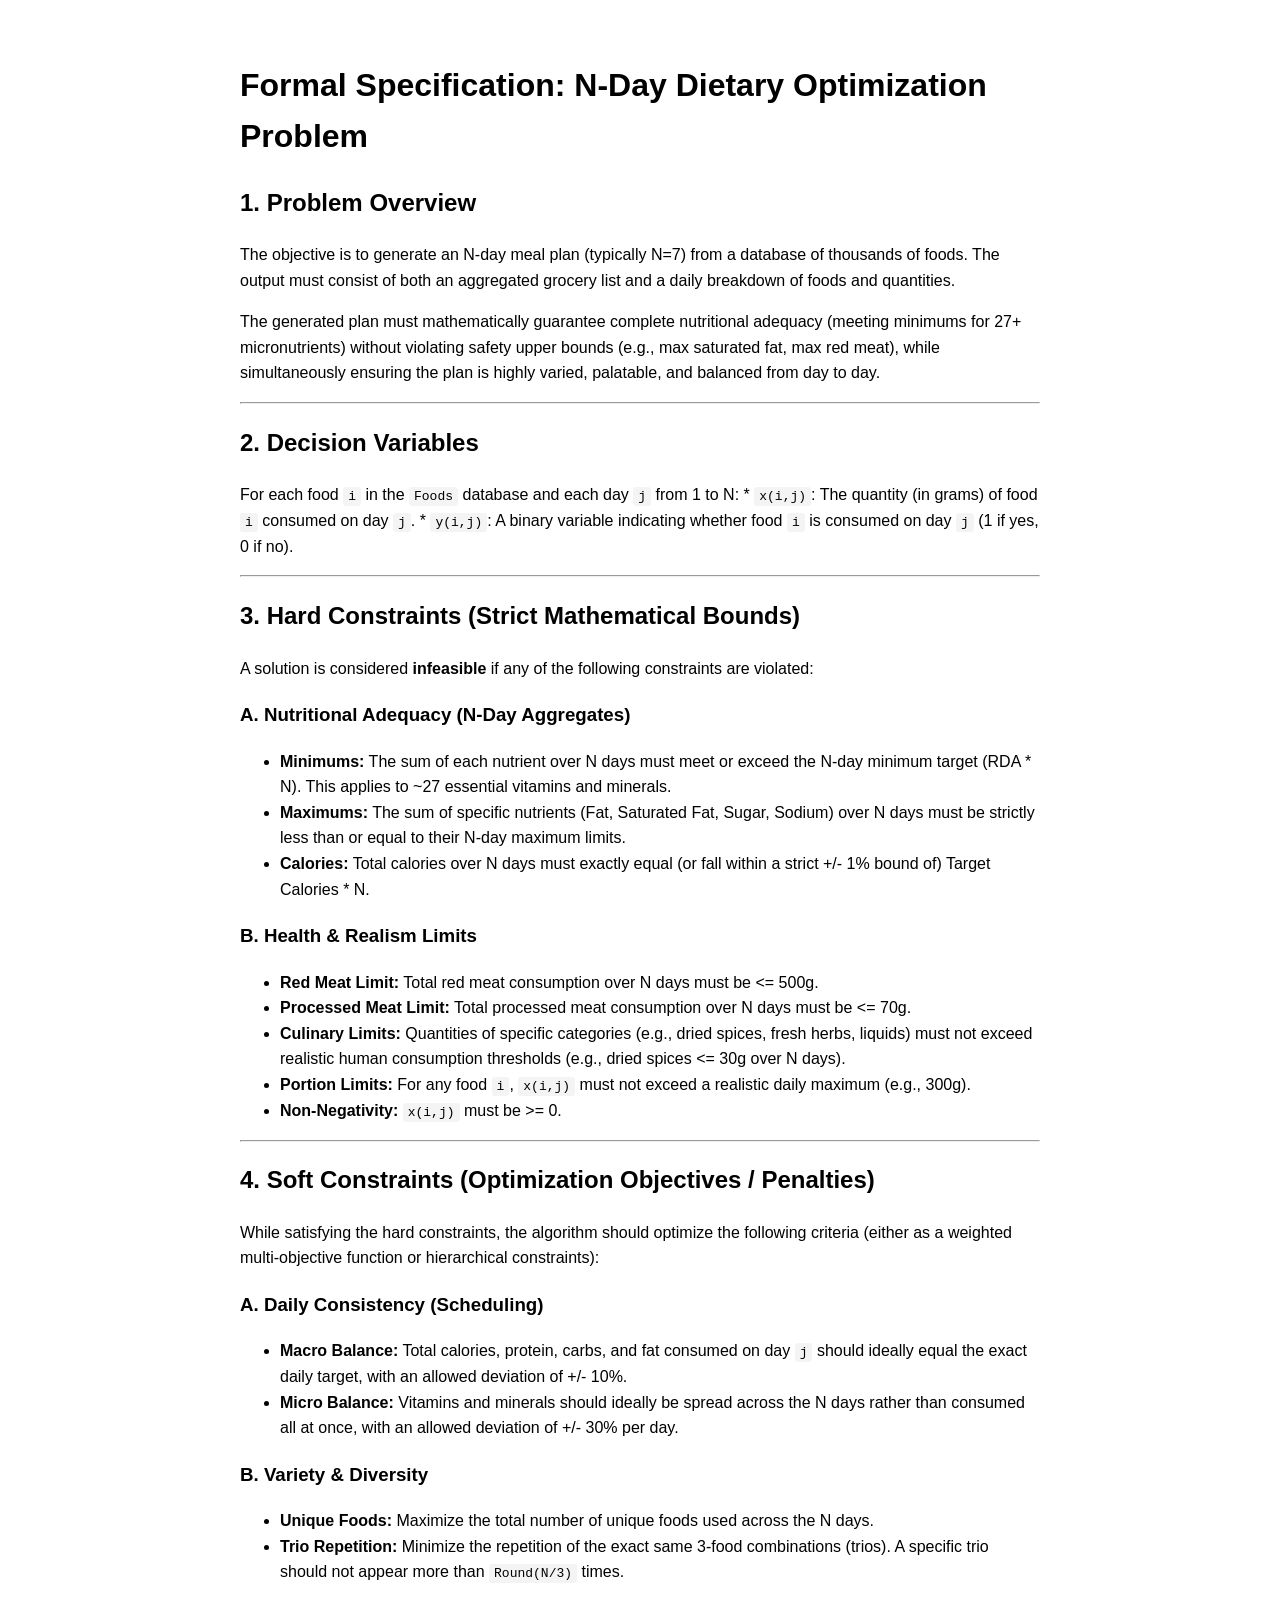
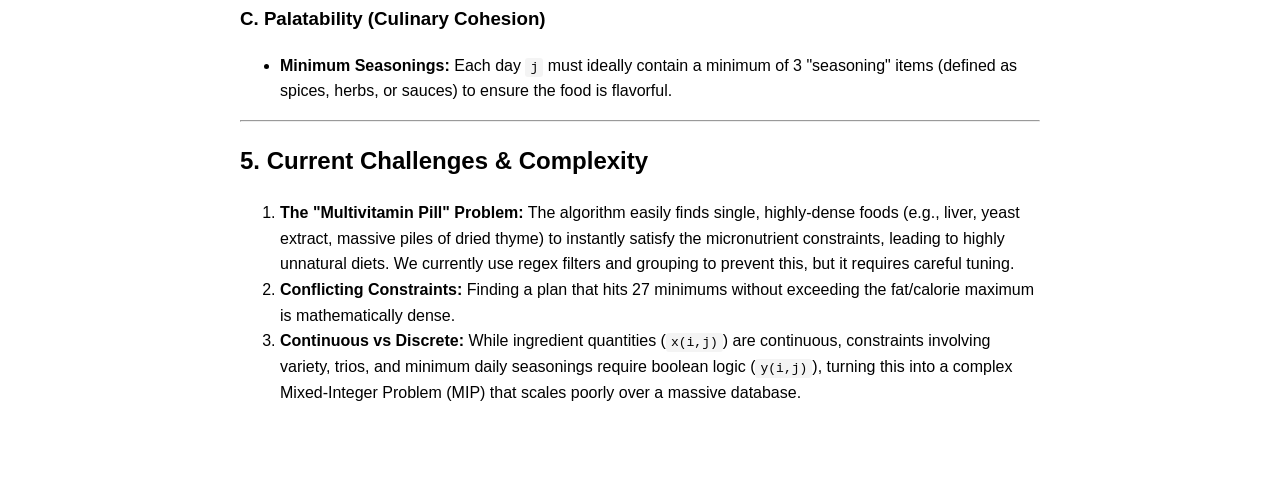
<file: docs/optimization_problem_spec.html>
<html><head><style>body { font-family: Arial, sans-serif; line-height: 1.6; max-width: 800px; margin: 40px auto; padding: 20px; } code { background: #f4f4f4; padding: 2px 5px; border-radius: 3px; }</style></head><body><h1>Formal Specification: N-Day Dietary Optimization Problem</h1>
<h2>1. Problem Overview</h2>
<p>The objective is to generate an N-day meal plan (typically N=7) from a database of thousands of foods. The output must consist of both an aggregated grocery list and a daily breakdown of foods and quantities. </p>
<p>The generated plan must mathematically guarantee complete nutritional adequacy (meeting minimums for 27+ micronutrients) without violating safety upper bounds (e.g., max saturated fat, max red meat), while simultaneously ensuring the plan is highly varied, palatable, and balanced from day to day.</p>
<hr />
<h2>2. Decision Variables</h2>
<p>For each food <code>i</code> in the <code>Foods</code> database and each day <code>j</code> from 1 to N:
* <code>x(i,j)</code>: The quantity (in grams) of food <code>i</code> consumed on day <code>j</code>.
* <code>y(i,j)</code>: A binary variable indicating whether food <code>i</code> is consumed on day <code>j</code> (1 if yes, 0 if no).</p>
<hr />
<h2>3. Hard Constraints (Strict Mathematical Bounds)</h2>
<p>A solution is considered <strong>infeasible</strong> if any of the following constraints are violated:</p>
<h3>A. Nutritional Adequacy (N-Day Aggregates)</h3>
<ul>
<li><strong>Minimums:</strong> The sum of each nutrient over N days must meet or exceed the N-day minimum target (RDA * N). This applies to ~27 essential vitamins and minerals.</li>
<li><strong>Maximums:</strong> The sum of specific nutrients (Fat, Saturated Fat, Sugar, Sodium) over N days must be strictly less than or equal to their N-day maximum limits.</li>
<li><strong>Calories:</strong> Total calories over N days must exactly equal (or fall within a strict +/- 1% bound of) Target Calories * N.</li>
</ul>
<h3>B. Health &amp; Realism Limits</h3>
<ul>
<li><strong>Red Meat Limit:</strong> Total red meat consumption over N days must be &lt;= 500g.</li>
<li><strong>Processed Meat Limit:</strong> Total processed meat consumption over N days must be &lt;= 70g.</li>
<li><strong>Culinary Limits:</strong> Quantities of specific categories (e.g., dried spices, fresh herbs, liquids) must not exceed realistic human consumption thresholds (e.g., dried spices &lt;= 30g over N days).</li>
<li><strong>Portion Limits:</strong> For any food <code>i</code>, <code>x(i,j)</code> must not exceed a realistic daily maximum (e.g., 300g).</li>
<li><strong>Non-Negativity:</strong> <code>x(i,j)</code> must be &gt;= 0.</li>
</ul>
<hr />
<h2>4. Soft Constraints (Optimization Objectives / Penalties)</h2>
<p>While satisfying the hard constraints, the algorithm should optimize the following criteria (either as a weighted multi-objective function or hierarchical constraints):</p>
<h3>A. Daily Consistency (Scheduling)</h3>
<ul>
<li><strong>Macro Balance:</strong> Total calories, protein, carbs, and fat consumed on day <code>j</code> should ideally equal the exact daily target, with an allowed deviation of +/- 10%.</li>
<li><strong>Micro Balance:</strong> Vitamins and minerals should ideally be spread across the N days rather than consumed all at once, with an allowed deviation of +/- 30% per day.</li>
</ul>
<h3>B. Variety &amp; Diversity</h3>
<ul>
<li><strong>Unique Foods:</strong> Maximize the total number of unique foods used across the N days.</li>
<li><strong>Trio Repetition:</strong> Minimize the repetition of the exact same 3-food combinations (trios). A specific trio should not appear more than <code>Round(N/3)</code> times.</li>
</ul>
<h3>C. Palatability (Culinary Cohesion)</h3>
<ul>
<li><strong>Minimum Seasonings:</strong> Each day <code>j</code> must ideally contain a minimum of 3 "seasoning" items (defined as spices, herbs, or sauces) to ensure the food is flavorful.</li>
</ul>
<hr />
<h2>5. Current Challenges &amp; Complexity</h2>
<ol>
<li><strong>The "Multivitamin Pill" Problem:</strong> The algorithm easily finds single, highly-dense foods (e.g., liver, yeast extract, massive piles of dried thyme) to instantly satisfy the micronutrient constraints, leading to highly unnatural diets. We currently use regex filters and grouping to prevent this, but it requires careful tuning.</li>
<li><strong>Conflicting Constraints:</strong> Finding a plan that hits 27 minimums without exceeding the fat/calorie maximum is mathematically dense. </li>
<li><strong>Continuous vs Discrete:</strong> While ingredient quantities (<code>x(i,j)</code>) are continuous, constraints involving variety, trios, and minimum daily seasonings require boolean logic (<code>y(i,j)</code>), turning this into a complex Mixed-Integer Problem (MIP) that scales poorly over a massive database.</li>
</ol></body></html>
</file>
